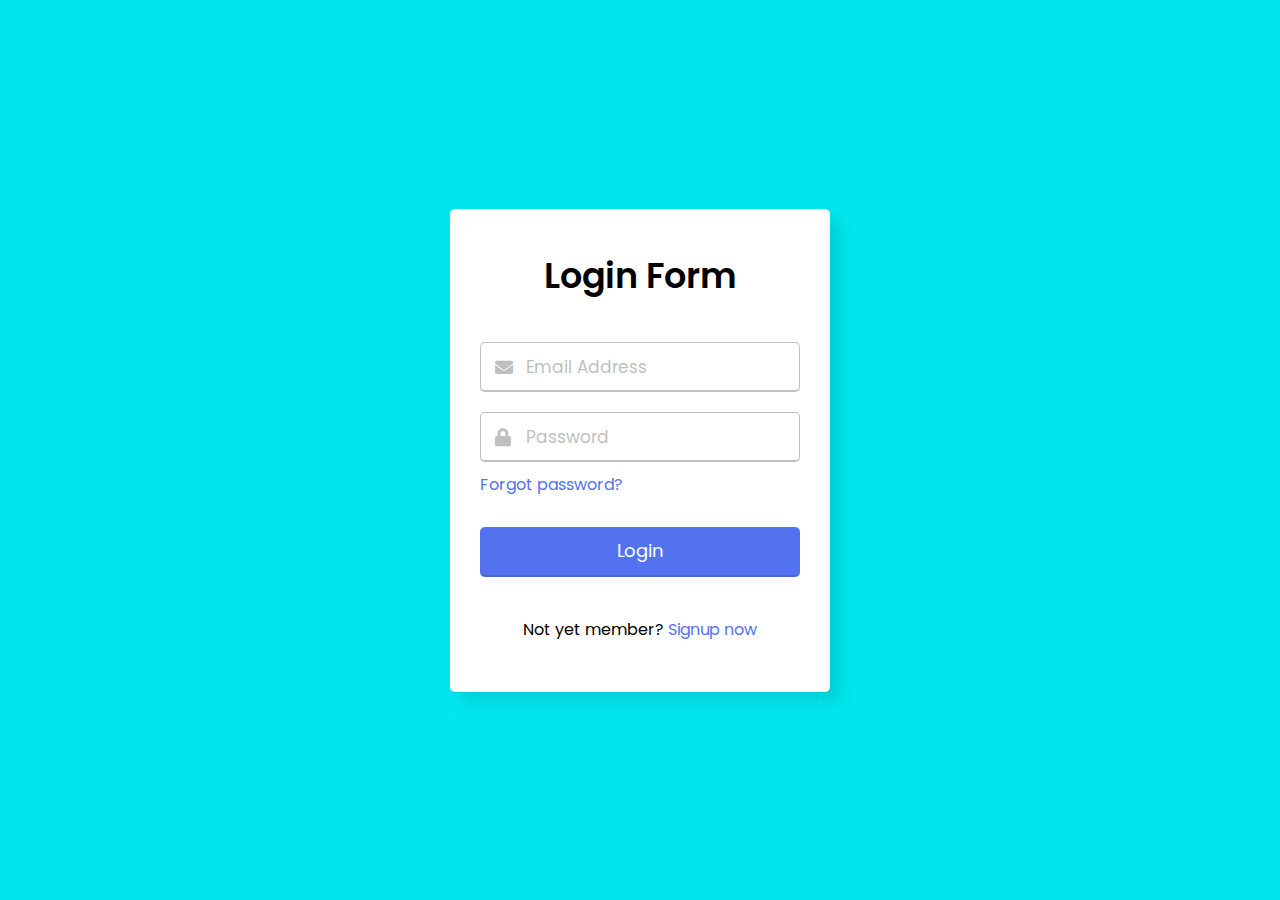
<file: Project_development_phase/Sprint1/index.html>
<!DOCTYPE html>
<html lang="en">

<head>
    <meta charset="UTF-8">
    <meta name="viewport" content="width=device-width, initial-scale=1.0">
    <title>Login Form</title>
    <link rel="stylesheet" href="style.css">
    <link rel="stylesheet" href="https://cdnjs.cloudflare.com/ajax/libs/font-awesome/5.15.3/css/all.min.css" />
</head>

<body>
    <div class="wrapper">
        <header>Login Form</header>
        <form action="#">
            <div class="field email">
                <div class="input-area">
                    <input type="text" placeholder="Email Address">
                    <i class="icon fas fa-envelope"></i>
                    <i class="error error-icon fas fa-exclamation-circle"></i>
                </div>
                <div class="error error-txt">Email can't be blank</div>
            </div>
            <div class="field password">
                <div class="input-area">
                    <input type="password" placeholder="Password">
                    <i class="icon fas fa-lock"></i>
                    <i class="error error-icon fas fa-exclamation-circle"></i>
                </div>
                <div class="error error-txt">Password can't be blank</div>
            </div>
            <div class="pass-txt"><a href="#">Forgot password?</a></div>
            <input type="submit" value="Login">
        </form>
        <div class="sign-txt">Not yet member? <a href="#">Signup now</a></div>
    </div>

    <script src="script.js"></script>

</body>

</html>
</file>
<file: Project_development_phase/Sprint1/style.css>
@import url('https://fonts.googleapis.com/css2?family=Poppins:wght@400;500;600&display=swap');
* {
    margin: 0;
    padding: 0;
    box-sizing: border-box;
    font-family: "Poppins", sans-serif;
}

body {
    width: 100%;
    height: 100vh;
    display: flex;
    align-items: center;
    justify-content: center;
    background: #00e6ee;
}

::selection {
    color: #fff;
    background: #53f0e3;
}

.wrapper {
    width: 380px;
    padding: 40px 30px 50px 30px;
    background: #fff;
    border-radius: 5px;
    text-align: center;
    box-shadow: 10px 10px 15px rgba(0, 0, 0, 0.1);
}

.wrapper header {
    font-size: 35px;
    font-weight: 600;
}

.wrapper form {
    margin: 40px 0;
}

form .field {
    width: 100%;
    margin-bottom: 20px;
}

form .field.shake {
    animation: shake 0.3s ease-in-out;
}

@keyframes shake {
    0%,
    100% {
        margin-left: 0px;
    }
    20%,
    80% {
        margin-left: -12px;
    }
    40%,
    60% {
        margin-left: 12px;
    }
}

form .field .input-area {
    height: 50px;
    width: 100%;
    position: relative;
}

form input {
    width: 100%;
    height: 100%;
    outline: none;
    padding: 0 45px;
    font-size: 18px;
    background: none;
    caret-color: #5372F0;
    border-radius: 5px;
    border: 1px solid #bfbfbf;
    border-bottom-width: 2px;
    transition: all 0.2s ease;
}

form .field input:focus,
form .field.valid input {
    border-color: #5372F0;
}

form .field.shake input,
form .field.error input {
    border-color: #dc3545;
}

.field .input-area i {
    position: absolute;
    top: 50%;
    font-size: 18px;
    pointer-events: none;
    transform: translateY(-50%);
}

.input-area .icon {
    left: 15px;
    color: #bfbfbf;
    transition: color 0.2s ease;
}

.input-area .error-icon {
    right: 15px;
    color: #dc3545;
}

form input:focus~.icon,
form .field.valid .icon {
    color: #5372F0;
}

form .field.shake input:focus~.icon,
form .field.error input:focus~.icon {
    color: #bfbfbf;
}

form input::placeholder {
    color: #bfbfbf;
    font-size: 17px;
}

form .field .error-txt {
    color: #dc3545;
    text-align: left;
    margin-top: 5px;
}

form .field .error {
    display: none;
}

form .field.shake .error,
form .field.error .error {
    display: block;
}

form .pass-txt {
    text-align: left;
    margin-top: -10px;
}

.wrapper a {
    color: #5372F0;
    text-decoration: none;
}

.wrapper a:hover {
    text-decoration: underline;
}

form input[type="submit"] {
    height: 50px;
    margin-top: 30px;
    color: #fff;
    padding: 0;
    border: none;
    background: #5372F0;
    cursor: pointer;
    border-bottom: 2px solid rgba(0, 0, 0, 0.1);
    transition: all 0.3s ease;
}

form input[type="submit"]:hover {
    background: #2c52ed;
}
</file>
